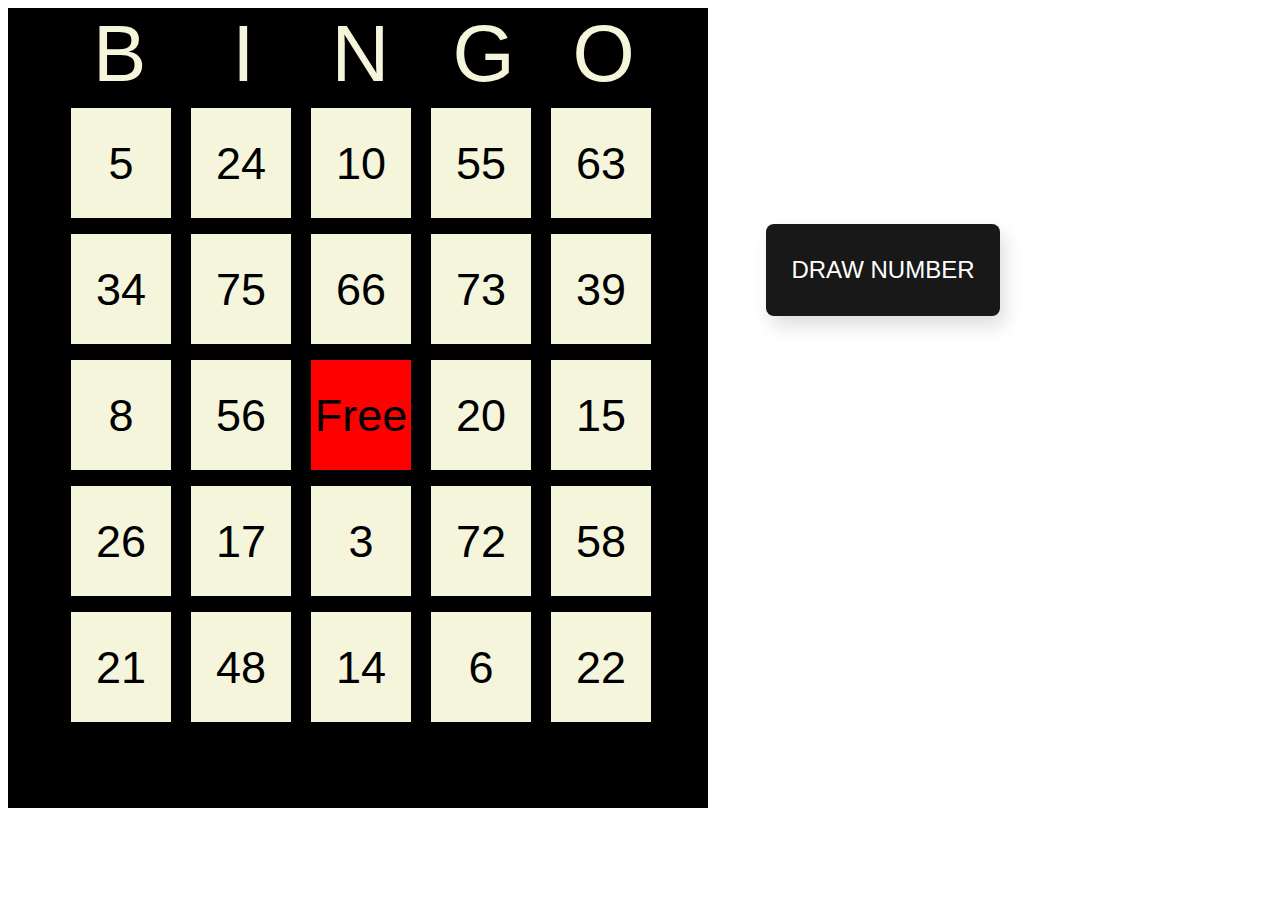
<file: Bingo/index.html>
<!DOCTYPE html>
<html>
<head>
  <meta charset="utf-8">
  <meta name="viewport" content="width=device-width, initial-scale=1">
  <title>buttons</title>

<link rel="stylesheet" type="text/css" href="css/style.css">

<script src="js/script.js"></script>

</head>

<body>

<!-- <h1>this is where the bingo sheet goes</h1> -->

<div class="bingoSheet">

<div class="card1"></div>

<div class="name">



<div id="b">B</div>
<div id="i">I</div>
<div id="n">N</div>
<div id="g">G</div>
<div id="o">O</div>

</div>

<div class ="twentyfive">

  <div  id="a1">5</div>
  <div  id="a2">24</div>
  <div  id="a3">10</div>
  <div  id="a4">55</div>
  <div  id="a5">63</div>
  
  <br>

  <div  id="b1">34</div>
  <div  id="b2">75</div>
  <div  id="b3">66</div>
  <div  id="b4">73</div>
  <div  id="b5">39</div>

   <br>

  <div  id="c1">8</div>
  <div  id="c2">56</div>
  <div  id="c3">Free</div>
  <div  id="c4">20</div>
  <div  id="c5">15</div>

   <br>

  <div  id="d1">26</div>
  <div  id="d2">17</div>
  <div  id="d3">3</div>
  <div  id="d4">72</div>
  <div  id="d5">58</div>

   <br>

  <div  id="e1">21</div>
  <div  id="e2">48</div>
  <div  id="e3">14</div>
  <div  id="e4">6</div>
  <div  id="e5">22</div>






  
  
</div>
    </div>

<!-- this is where the button goes -->

<p id="number"></p>

<button id="generator" onclick="random()">DRAW NUMBER</button>
<!-- 
<button id="clear" onclick="clearCard()">CLEAR</button>
 -->


</body>
</html>
</file>
<file: Bingo/css/style.css>
/*bingo sheet style*/
.bingoSheet 
{
	position: relative;

	
}


.card1
{
	background-color: black;
	width: 700px;
	height: 800px;
	position: absolute;

}





#a1, #a2, #a3, #a4, #a5, #b1, #b2, #b3, #b4, #b5,#c1,#c2, #c4, #c5, #d1,#d2, #d3, #d4, #d5,
#e1,#e2, #e3, #e4, #e5
{
	background-color: beige;
	width: 100px;
	height: 50px;
	display: inline-block;
	color: black;
	position: relative;
	margin: 8px;
	font-size: 45px;
	font-family: Arial;
	text-align: center;
	padding-top: 30px;
	padding-bottom: 30px;



}



.twentyfive
{
	margin-left: 55px;}
	



#c3 {
	background-color: red;
	color: black;
	width: 100px;
	height: 50px;
	position: relative;
	display: inline-block;
	margin: 8px;
	font-size: 45px;
	font-family: Arial;
	text-align: center;
	padding-top: 30px;
	padding-bottom: 30px;}



	


#b{
	color: beige;
	font-size: 80px;
	position: relative;
	display: inline-block;
	font-family: Arial;
	margin-left: 85px;
	
}


#i{
	color: beige;
	font-size: 80px;
	position: relative;
	display: inline-block;
	font-family: Arial;
	margin-left: 82px;
	
}


#n{
	color: beige;
	font-size: 80px;
	position: relative;
	display: inline-block;
	font-family: Arial;
	margin-left: 73px;
	
}


#g{
	color: beige;
	font-size: 80px;
	position: relative;
	display: inline-block;
	font-family: Arial;
	margin-left: 59px;
	
}


#o{
	color: beige;
	font-size: 80px;
	position: relative;
	display: inline-block;
	font-family: Arial;
	margin-left: 54px;
	
}






/*number generator style*/

#generator {
	background-color: black;
	border: none;
	border-radius: 8px;
	padding: 32px 25px;
	box-shadow: 5px 10px 18px #DADCDA;
	font-size: 24px;
	color: white;
	opacity: 0.9;
	transition: 0.3s;
	margin-left: 60%;
	
}

#generator:hover {opacity: 1;}

#generator:hover {background-color: lightgrey;}


/*#clear {
	background-color: #B1B6B1;
	border: none;
	border-radius: 8px;
	padding: 32px 25px;
	box-shadow: 5px 10px 18px #DADCDA;
	font-size: 24px;
	color: white;
	opacity: 0.9;
	transition: 0.3s;
	cursor: pointer;
	margin-left: 44%;
	margin-top: 30px;
}

#clear:hover {opacity: 1;}*/

#number { 
	font-family: arial;
	font-size: 100px;
	margin-left: 65%;
	margin-top: -40%;
	margin-bottom: -5px;

	
 }
</file>
